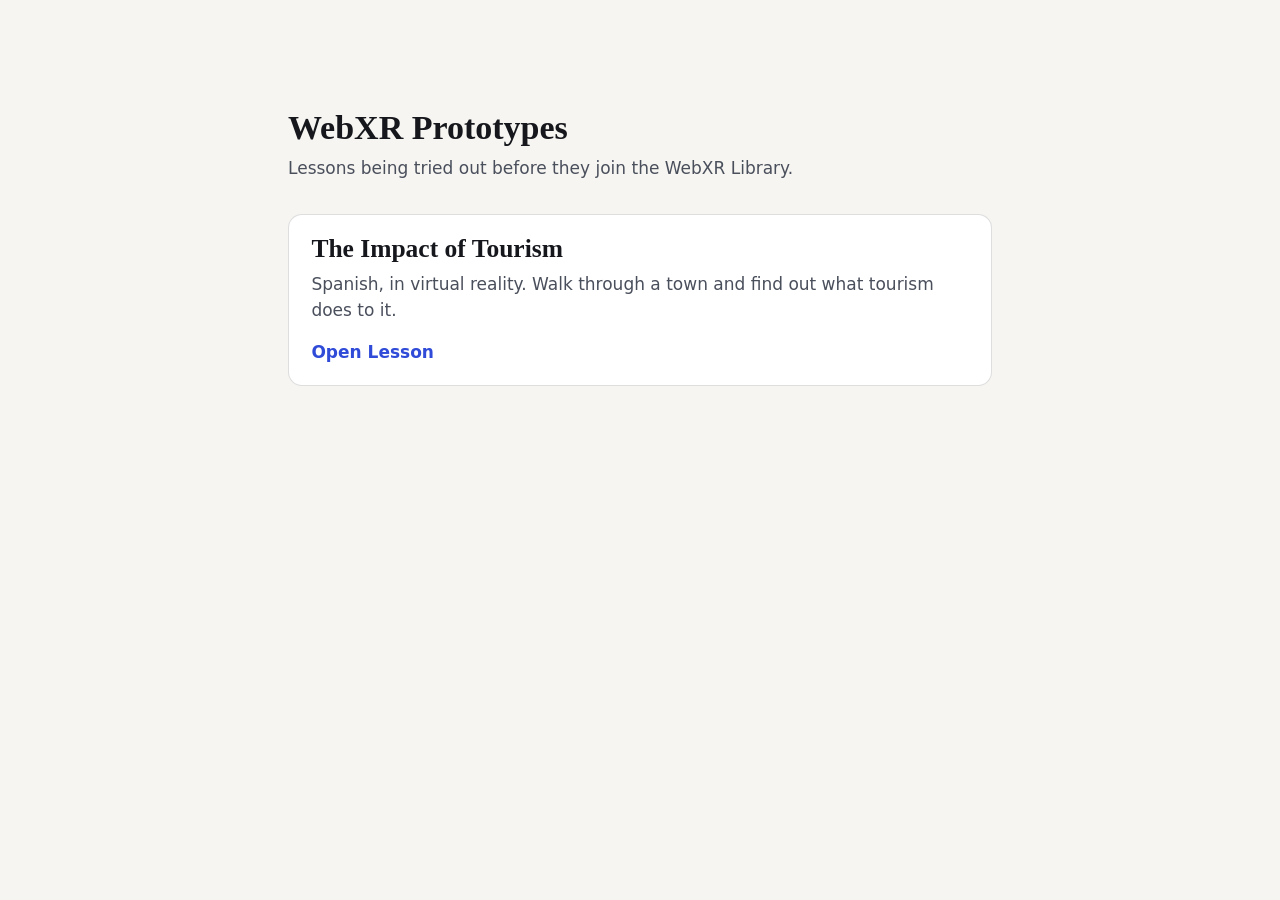
<file: index.html>
<!doctype html>
<html lang="en">
<head>
  <meta charset="utf-8">
  <meta name="viewport" content="width=device-width, initial-scale=1">
  <title>WebXR Prototypes</title>
  <link rel="icon" href="assets/icon.svg" type="image/svg+xml">
  <style>
    :root { color-scheme: light dark; --bg: #f6f5f1; --ink: #15171c; --ink-2: #4a4f5c; --card: #fff; --line: rgba(21,23,28,.14); --brand: #2f4bd8; }
    @media (prefers-color-scheme: dark) { :root { --bg: #0e1015; --ink: #eef0f5; --ink-2: #b7bdcc; --card: #171a23; --line: rgba(255,255,255,.14); --brand: #8ea2ff; } }
    body { margin: 0; background: var(--bg); color: var(--ink); font: 17px/1.55 system-ui, "Segoe UI", Roboto, sans-serif; }
    main { max-width: 44rem; margin: 0 auto; padding: 12vh 16px 4rem; }
    h1, h2 { font-family: Palatino, "Palatino Linotype", Georgia, serif; line-height: 1.2; margin: 0 0 .4rem; }
    p { color: var(--ink-2); margin: 0 0 1rem; }
    .card { display: block; background: var(--card); border: 1px solid var(--line); border-radius: 14px; padding: 1.2rem 1.4rem; margin-top: 2rem; color: inherit; text-decoration: none; }
    .card:hover, .card:focus-visible { border-color: var(--brand); }
    .card b { color: var(--brand); }
  </style>
</head>
<body>
  <main>
    <h1>WebXR Prototypes</h1>
    <p>Lessons being tried out before they join the WebXR Library.</p>
    <a class="card" href="lessons/tourism-vr/"><h2>The Impact of Tourism</h2><p>Spanish, in virtual reality. Walk through a town and find out what tourism does to it.</p><b>Open Lesson</b></a>
  </main>
</body>
</html>
</file>
